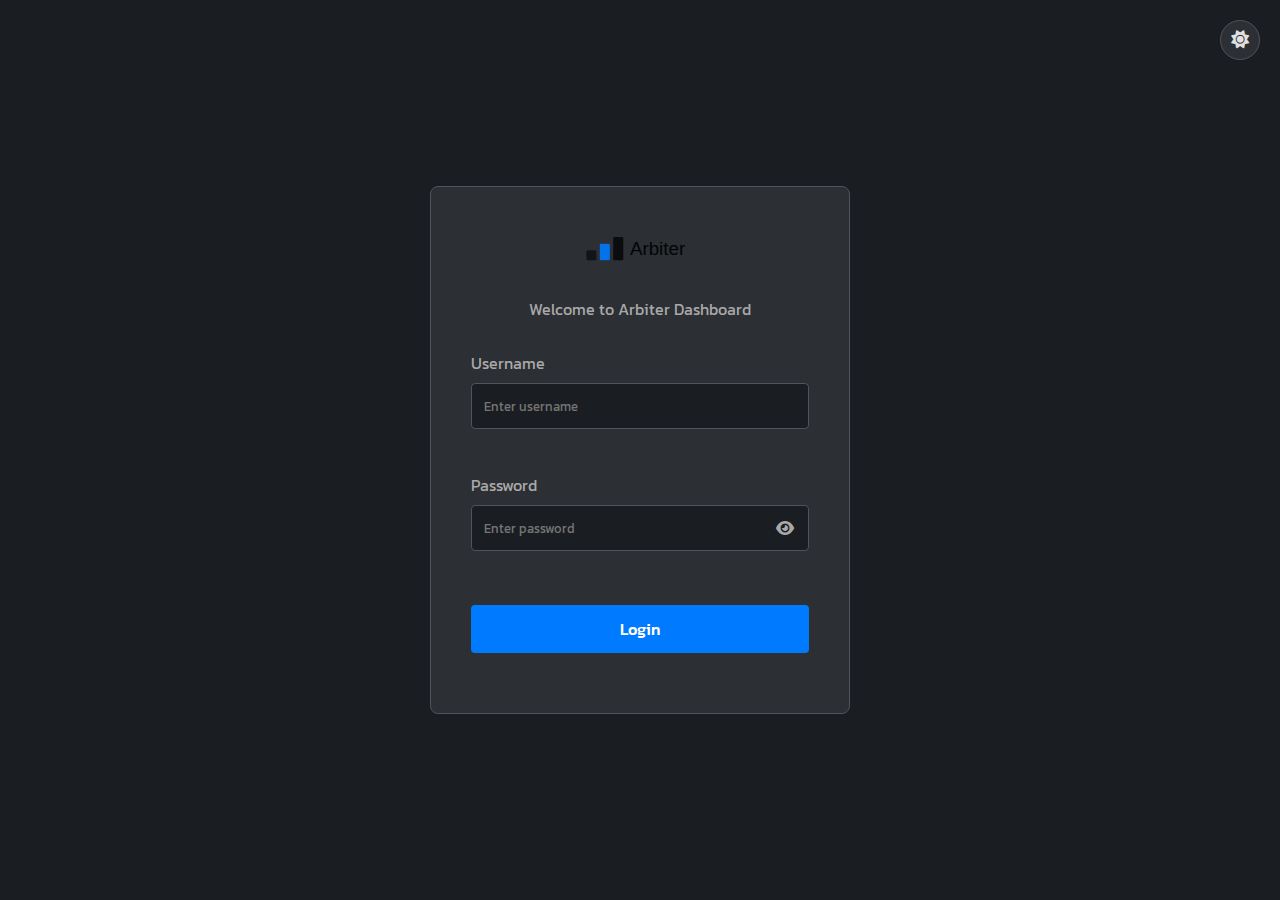
<file: index.html>
<!DOCTYPE html>
<html lang="en">
<head>
    <meta charset="UTF-8">
    <meta name="viewport" content="width=device-width, initial-scale=1.0">
    <title>Arbiter Dashboard</title>
    <link rel="preconnect" href="https://fonts.googleapis.com">
    <link rel="preconnect" href="https://fonts.gstatic.com" crossorigin>
    <link href="https://fonts.googleapis.com/css2?family=Kanit:wght@300;400;500&display=swap" rel="stylesheet">
    <link rel="stylesheet" href="https://cdnjs.cloudflare.com/ajax/libs/font-awesome/6.5.2/css/all.min.css">
    <link rel="stylesheet" href="style.css">
</head>
<body class="dark-theme">

    <button id="theme-toggle" title="Toggle theme">
        <i class="fa-solid fa-sun"></i>
    </button>

    <div class="login-container">
        <div class="logo-container">
            <center><img src="assets/logo-adaptive.svg" alt="Arbiter Logo"></center>
        </div>
        <form id="loginForm" class="login-form" novalidate>
            <p class="subtitle">Welcome to Arbiter Dashboard</p>
            <div class="form-group">
                <label for="username">Username</label>
                <input type="text" id="username" name="username" placeholder="Enter username" autocomplete="username" required>
                <span class="error-message" id="username-error"></span>
            </div>
            <div class="form-group">
                <label for="password">Password</label>
                <div class="password-wrapper">
                    <input type="password" id="password" name="password" placeholder="Enter password" autocomplete="current-password" required>
                    <i class="fa-solid fa-eye" id="togglePassword"></i>
                </div>
                <span class="error-message" id="password-error"></span>
            </div>
            <div class="form-group">
                <button type="submit">Login</button>
            </div>
        </form>
    </div>

    <script>
        (function() {
            // =================================================================
            // MOCK USER DATABASE - EASY TO EDIT HERE
            // =================================================================
            const mockUsers = {
                'admin': { password: 'admin', role: 'admin' },
                'user': { password: 'user', role: 'user' }
            };

            function initializeApp() {
                // --- ELEMENT SELECTORS ---
                const body = document.body;
                const themeToggleButton = document.getElementById('theme-toggle');
                const loginForm = document.getElementById('loginForm');
                const passwordInput = document.getElementById('password');
                const togglePasswordIcon = document.getElementById('togglePassword');

                if (!body || !themeToggleButton || !loginForm || !passwordInput || !togglePasswordIcon) {
                    console.error('A critical element is missing from the HTML.');
                    return;
                }

                // --- THEME SWITCHER LOGIC ---
                const themeIcon = themeToggleButton.querySelector('i');
                const applyTheme = (theme) => {
                    body.className = '';
                    body.classList.add(theme === 'light' ? 'light-theme' : 'dark-theme');
                    if(themeIcon) {
                        themeIcon.className = 'fa-solid';
                        themeIcon.classList.add(theme === 'light' ? 'fa-moon' : 'fa-sun');
                    }
                };
                
                themeToggleButton.addEventListener('click', () => {
                    const newTheme = body.classList.contains('light-theme') ? 'dark' : 'light';
                    localStorage.setItem('theme', newTheme);
                    applyTheme(newTheme);
                });

                const savedTheme = localStorage.getItem('theme') || 'dark';
                applyTheme(savedTheme);

                // --- PASSWORD VISIBILITY TOGGLE LOGIC ---
                togglePasswordIcon.addEventListener('click', () => {
                    const isPassword = passwordInput.type === 'password';
                    passwordInput.type = isPassword ? 'text' : 'password';
                    togglePasswordIcon.className = 'fa-solid';
                    togglePasswordIcon.classList.add(isPassword ? 'fa-eye-slash' : 'fa-eye');
                });

                // --- LOGIN FORM LOGIC ---
                loginForm.addEventListener('submit', (event) => {
                    event.preventDefault();
                    const usernameInput = document.getElementById('username');
                    const passwordInputForSubmit = document.getElementById('password');
                    const usernameError = document.getElementById('username-error');
                    const passwordError = document.getElementById('password-error');

                    usernameError.textContent = '';
                    passwordError.textContent = '';
                    usernameInput.classList.remove('input-error');
                    passwordInputForSubmit.classList.remove('input-error');

                    const username = usernameInput.value.trim();
                    const password = passwordInputForSubmit.value.trim();
                    
                    let isValid = true;
                    if (username === '') {
                        usernameError.textContent = 'Please enter your username.';
                        isValid = false;
                    }
                    if (password === '') {
                        passwordError.textContent = 'Please enter your password.';
                        isValid = false;
                    }
                    if (!isValid) return;

                    const user = mockUsers[username];
                    if (user && user.password === password) {
                        const loggedInUser = { username: username, role: user.role };
                        localStorage.setItem('loggedInUser', JSON.stringify(loggedInUser));
                        const loginButton = loginForm.querySelector('button[type="submit"]');
                        loginButton.disabled = true;
                        loginButton.innerHTML = '<i class="fa-solid fa-spinner fa-spin"></i> Logging in...';
                        setTimeout(() => {
                            window.location.href = 'dashboard.html'; 
                        }, 1000);
                    } else {
                        passwordError.textContent = 'Invalid username or password.';
                        usernameInput.classList.add('input-error');
                        passwordInputForSubmit.classList.add('input-error');
                    }
                });
            }

            window.onload = initializeApp;
        })();
    </script>
</body>
</html>
</file>
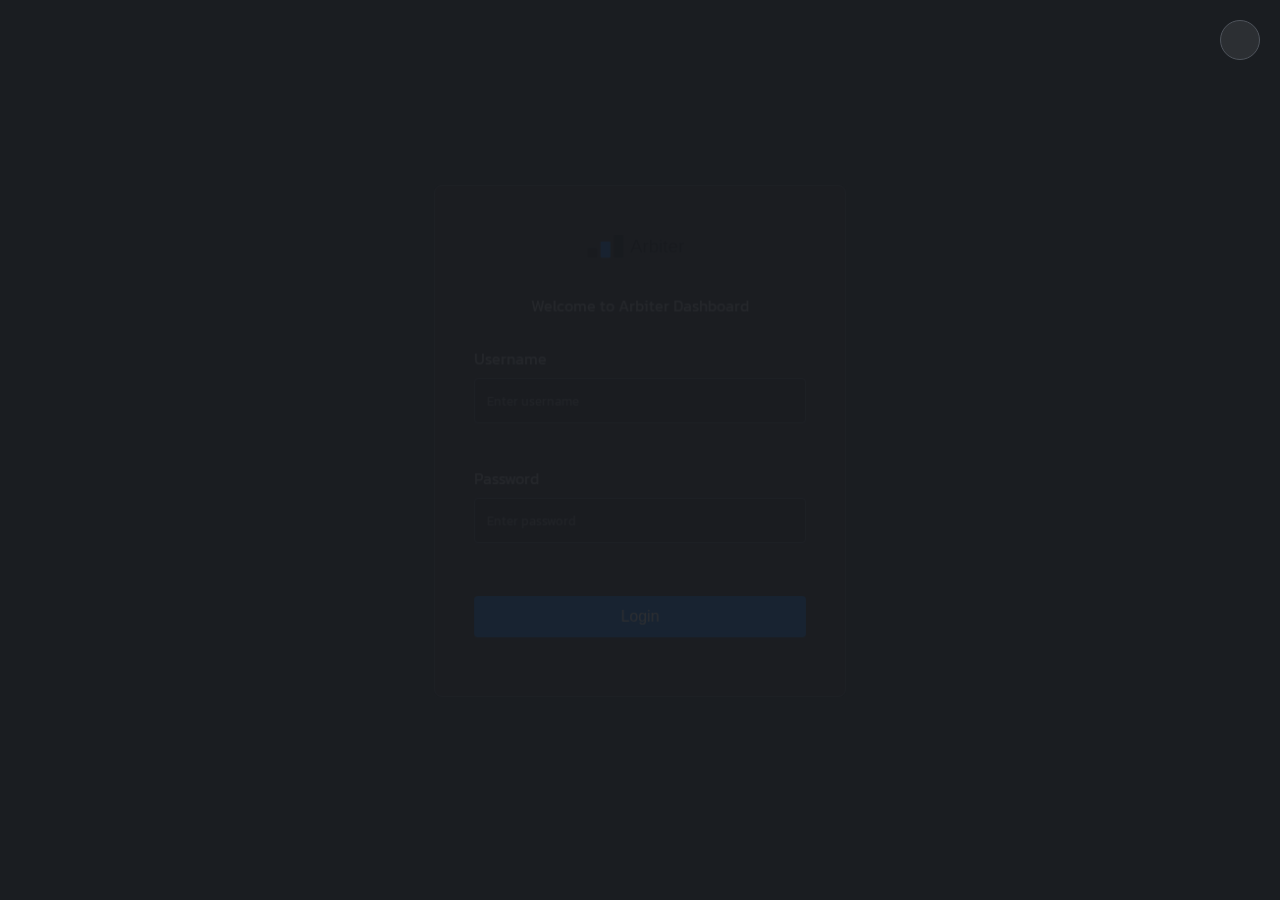
<file: dashboard.html>
<!DOCTYPE html>
<html lang="en">
<head>
    <meta charset="UTF-8">
    <meta name="viewport" content="width=device-width, initial-scale=1.0">
    <title>Dashboard</title>
    <link rel="preconnect" href="https://fonts.googleapis.com">
    <link rel="preconnect" href="https://fonts.gstatic.com" crossorigin>
    <link href="https://fonts.googleapis.com/css2?family=Kanit:wght@300;400;500&display=swap" rel="stylesheet">
    <link rel="stylesheet" href="https://cdnjs.cloudflare.com/ajax/libs/font-awesome/6.5.2/css/all.min.css">
    <link rel="stylesheet" href="dashboard.css">
</head>
<body class="dark-theme">
    <div class="dashboard-wrapper">
        <header class="header">
            <div class="header-logo">
                <a href="dashboard.html"><img src="assets/logo-adaptive.svg" alt="Logo"></a>
            </div>
            <div class="header-user">
                <span id="welcome-message"></span>
                <a href="#" id="logout-button" title="Logout"><i class="fa-solid fa-right-from-bracket"></i> Logout</a>
                <button id="theme-toggle" title="Toggle theme">
                    <i class="fa-solid fa-sun"></i>
                </button>
            </div>
        </header>
        <main class="main-content">
            <div class="main-header">
                <h1 id="dashboard-title"></h1>
            </div>
            <div class="kpi-grid" id="kpi-grid-container"></div>
            <div class="chart-container">
                <h3 id="chart-title"></h3>
                <div class="chart-placeholder"></div>
            </div>
        </main>
    </div>
    <script>
        (function() {
            function initializeDashboard() {
                const dashboardData = {
                    admin: {
                        title: 'Admin Dashboard',
                        chartTitle: 'Quarterly Performance',
                        cards: [ { title: 'Total Revenue', icon: 'fa-dollar-sign', value: '$1,250,340', footer: '+5.4% from last month' }, { title: 'New Users', icon: 'fa-users', value: '2,450', footer: '+180 this week' }, { title: 'Server Status', icon: 'fa-server', value: 'Online', footer: 'All systems operational' }, { title: 'Open Tickets', icon: 'fa-ticket', value: '12', footer: '3 urgent' } ]
                    },
                    user: {
                        title: 'My Dashboard',
                        chartTitle: 'My Recent Activity',
                        cards: [ { title: 'Account Balance', icon: 'fa-wallet', value: '$2,150.75', footer: 'As of today' }, { title: 'Pending Invoices', icon: 'fa-file-invoice-dollar', value: '3', footer: 'Totaling $480.00' }, { title: 'My Profile', icon: 'fa-user', value: 'View', footer: 'Click to edit your details' }, { title: 'Support', icon: 'fa-headset', value: 'Contact', footer: 'We\'re here to help!' } ]
                    }
                };
                const themeToggleButton = document.getElementById('theme-toggle');
                const body = document.body;
                const themeIcon = themeToggleButton.querySelector('i');
                const applyTheme = (theme) => {
                    body.className = '';
                    body.classList.add(theme === 'light' ? 'light-theme' : 'dark-theme');
                    if (themeIcon) {
                        themeIcon.className = 'fa-solid';
                        themeIcon.classList.add(theme === 'light' ? 'fa-moon' : 'fa-sun');
                    }
                };
                themeToggleButton.addEventListener('click', () => {
                    const newTheme = body.classList.contains('light-theme') ? 'dark' : 'light';
                    localStorage.setItem('theme', newTheme);
                    applyTheme(newTheme);
                });
                const savedTheme = localStorage.getItem('theme') || 'dark';
                applyTheme(savedTheme);
                const loggedInUserString = localStorage.getItem('loggedInUser');
                if (!loggedInUserString) {
                    window.location.href = 'index.html';
                    return; 
                }
                const loggedInUser = JSON.parse(loggedInUserString);
                function renderDashboard(user) {
                    const role = user.role;
                    const data = dashboardData[role];
                    if (!data) { window.location.href = 'index.html'; return; }
                    document.title = data.title;
                    document.getElementById('welcome-message').textContent = `Welcome, ${user.username}`;
                    document.getElementById('dashboard-title').textContent = data.title;
                    document.getElementById('chart-title').textContent = data.chartTitle;
                    const kpiGrid = document.getElementById('kpi-grid-container');
                    kpiGrid.innerHTML = ''; 
                    data.cards.forEach(card => {
                        const cardElement = document.createElement('div');
                        cardElement.className = 'card';
                        cardElement.innerHTML = `<div class="card-header"><span>${card.title}</span><i class="fa-solid ${card.icon}"></i></div><div class="card-value">${card.value}</div><div class="card-footer">${card.footer}</div>`;
                        kpiGrid.appendChild(cardElement);
                    });
                }
                renderDashboard(loggedInUser);
                const logoutButton = document.getElementById('logout-button');
                logoutButton.addEventListener('click', (event) => {
                    event.preventDefault();
                    localStorage.removeItem('loggedInUser');
                    window.location.href = 'index.html';
                });
            }
            window.onload = initializeDashboard;
        })();
    </script>
</body>
</html>
</file>
<file: style.css>
body.dark-theme {
    --bg-color: #1a1d21; --surface-color: #2c2f33; --primary-text: #e0e0e0; --secondary-text: #a9a9a9;
    --border-color: #4f545c; --error-color: #ff5c5c; --accent-color: #007bff;
}
body.light-theme {
    --bg-color: #f4f7f9; --surface-color: #ffffff; --primary-text: #333; --secondary-text: #555;
    --border-color: #ddd; --error-color: #d93025; --accent-color: #007bff;
}
@keyframes fadeIn { from { opacity: 0; transform: scale(0.98) translateY(-10px); } to { opacity: 1; transform: scale(1) translateY(0); } }
body {
    margin: 0; font-family: 'Kanit', sans-serif; background-color: var(--bg-color); color: var(--primary-text);
    display: flex; justify-content: center; align-items: center; min-height: 100vh;
    padding: 20px; box-sizing: border-box; transition: background-color 0.3s, color 0.3s;
}
#theme-toggle {
    position: fixed; top: 20px; right: 20px; background: var(--surface-color); border: 1px solid var(--border-color);
    color: var(--primary-text); width: 40px; height: 40px; border-radius: 50%; cursor: pointer; font-size: 18px;
    display: flex; justify-content: center; align-items: center; z-index: 1000; transition: all 0.3s;
}
#theme-toggle:hover { transform: scale(1.1); }
.login-container {
    background-color: var(--surface-color); padding: 40px; border-radius: 8px; border: 1px solid var(--border-color);
    width: 100%; max-width: 420px; box-sizing: border-box; transition: all 0.3s; animation: fadeIn 0.7s ease-out forwards;
}
.logo-container { text-align: center; margin-bottom: 24px; color: var(--primary-text); }
.logo-container img { height: 40px; width: auto; opacity: 0.9; }
h1 { text-align: center; color: var(--primary-text); margin: 0 0 10px 0; font-weight: 500; font-size: 2rem; }
.subtitle { text-align: center; color: var(--secondary-text); margin: 0 0 30px 0; }
.form-group { margin-bottom: 20px; }
label { display: block; color: var(--secondary-text); margin-bottom: 8px; font-weight: 400; }
input[type="text"], input[type="password"] {
    width: 100%; padding: 12px; background-color: var(--bg-color); color: var(--primary-text);
    border: 1px solid var(--border-color); border-radius: 4px; box-sizing: border-box; font-family: 'Kanit', sans-serif; transition: all 0.3s;
}
input:focus { border-color: var(--accent-color); box-shadow: 0 0 0 3px rgba(0, 123, 255, 0.25); outline: none; }
input.input-error { border-color: var(--error-color); }
input.input-error:focus { box-shadow: 0 0 0 3px rgba(255, 0, 0, 0.25); }
.error-message { color: var(--error-color); font-size: 14px; display: block; min-height: 20px; padding-top: 4px; }
.password-wrapper { position: relative; }
.password-wrapper input { padding-right: 45px; }
#togglePassword { position: absolute; top: 50%; right: 15px; transform: translateY(-50%); cursor: pointer; color: var(--secondary-text); transition: color 0.2s; }
button[type="submit"] {
    width: 100%; padding: 12px; margin-top: 10px; background-color: var(--accent-color); color: white;
    border: none; border-radius: 4px; font-size: 16px; font-family: 'Kanit', sans-serif; font-weight: 500;
    cursor: pointer; transition: all 0.2s;
}
button[type="submit"]:hover { background-color: #0056b3; }
button:disabled { background-color: #555; cursor: not-allowed; }
@media (max-width: 480px) {
    body { padding: 0; align-items: flex-start; padding-top: 5vh; }
    .login-container { width: 100%; max-width: 100%; padding: 30px 20px; border-radius: 0; border: none; }
    #theme-toggle { top: 15px; right: 15px; }
    h1 { font-size: 1.8rem; }
}
</file>
<file: dashboard.css>
/* File: dashboard.css */
body.dark-theme {
    --bg-color: #1a1d21; --surface-color: #2c2f33; --primary-text: #e0e0e0; --secondary-text: #a9a9a9;
    --border-color: #4f545c; --accent-color: #007bff; --shadow-color: rgba(0, 123, 255, 0.25);
}
body.light-theme {
    --bg-color: #f4f7f9; --surface-color: #ffffff; --primary-text: #333; --secondary-text: #555;
    --border-color: #e0e2e5; --accent-color: #007bff; --shadow-color: rgba(0, 123, 255, 0.25);
}
body { margin: 0; font-family: 'Kanit', sans-serif; background-color: var(--bg-color); color: var(--primary-text); transition: background-color 0.3s, color 0.3s; }
.dashboard-wrapper { display: flex; flex-direction: column; min-height: 100vh; }
.header {
    background-color: var(--surface-color); border-bottom: 1px solid var(--border-color);
    padding: 0 30px; height: 60px; display: flex; justify-content: space-between; align-items: center;
    position: sticky; top: 0; z-index: 1000;
}
.header-logo img { height: 30px; opacity: 0.9; }
.header-user { display: flex; align-items: center; gap: 20px; }
.header-user a { color: var(--secondary-text); text-decoration: none; font-size: 14px; transition: color 0.2s; }
.header-user a:hover { color: var(--primary-text); }
#theme-toggle {
    position: relative; background: transparent; border: none; color: var(--secondary-text);
    width: 40px; height: 40px; border-radius: 50%; cursor: pointer; font-size: 18px;
    display: flex; justify-content: center; align-items: center; transition: color 0.2s, background-color 0.2s;
}
#theme-toggle:hover { background-color: var(--bg-color); color: var(--primary-text); }
.main-content { padding: 30px; flex-grow: 1; }
.main-header { margin-bottom: 20px; }
.main-header h1 { margin: 0; font-size: 1.8rem; font-weight: 500; }
.kpi-grid { display: grid; grid-template-columns: repeat(auto-fit, minmax(250px, 1fr)); gap: 20px; }
.card {
    background-color: var(--surface-color); border: 1px solid var(--border-color);
    border-radius: 8px; padding: 20px; transition: transform 0.2s, box-shadow 0.2s;
}
.card:hover { transform: translateY(-5px); box-shadow: 0 4px 20px rgba(0,0,0,0.2); }
.card-header { display: flex; justify-content: space-between; align-items: center; color: var(--secondary-text); font-size: 14px; }
.card-header .fa-solid { font-size: 18px; }
.card-value { font-size: 2.5rem; font-weight: 500; margin: 10px 0; }
.card-footer { font-size: 12px; color: var(--secondary-text); }
.chart-container { background-color: var(--surface-color); border: 1px solid var(--border-color); border-radius: 8px; padding: 20px; margin-top: 30px; }
.chart-container h3 { margin-top: 0; font-weight: 500; }
.chart-placeholder { background: repeating-linear-gradient( 45deg, var(--bg-color), var(--bg-color) 10px, rgba(255,255,255,0.02) 10px, rgba(255,255,255,0.02) 20px ); min-height: 250px; border-radius: 4px; }
@media (max-width: 768px) { .header { padding: 0 15px; } .main-content { padding: 20px 15px; } }
</file>
